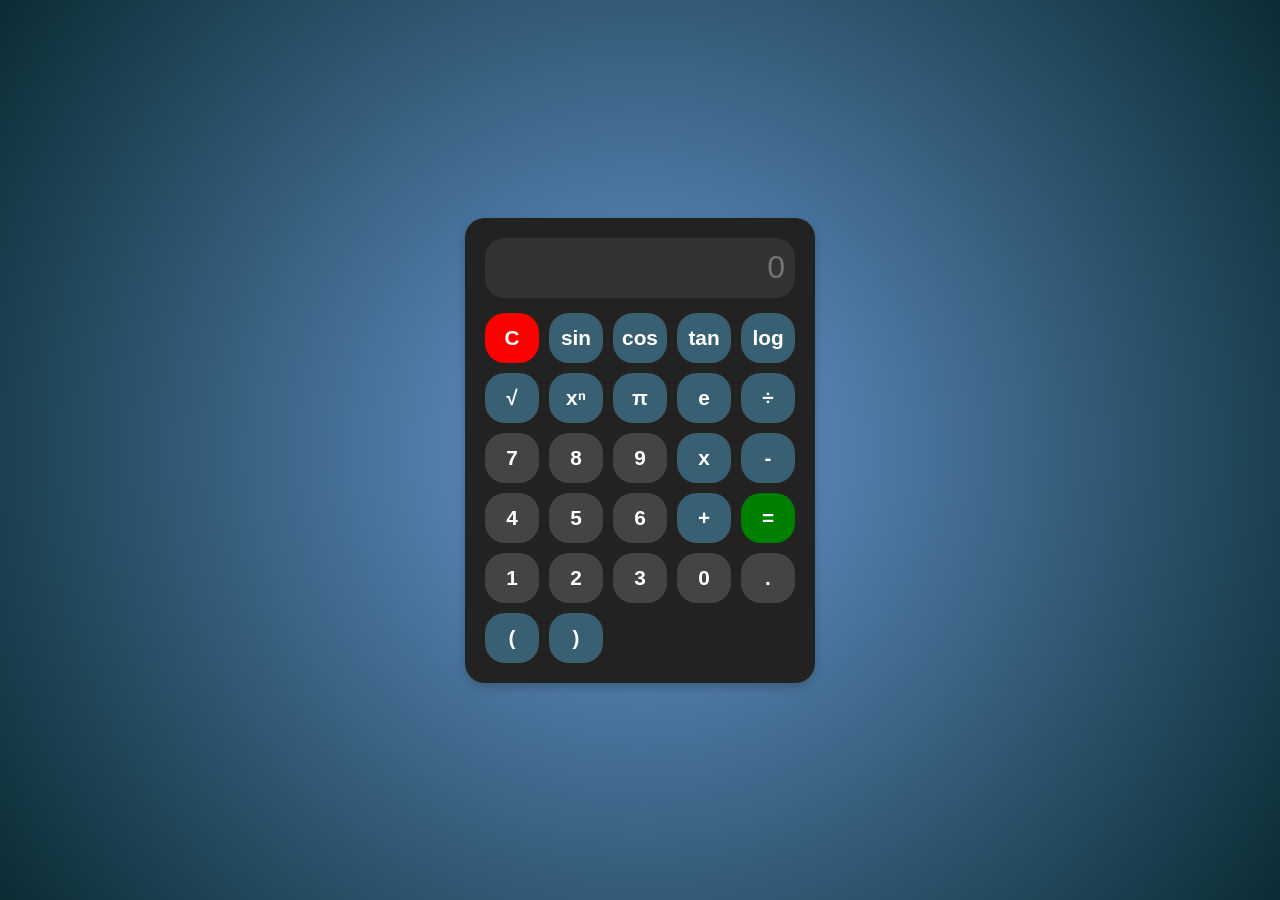
<file: index.html>
<!DOCTYPE html>
<html lang="en">
    <head>
        <meta charset="UTF-8">
        <meta name="viewport" content="width=device-width, initial-scale=1.0">
        <title>Scientific Calculator</title>
        <link rel="stylesheet" href="main.css">
        <script defer src="main.js"></script>
    </head>
    <body>
        <div class="calculator">
            <input type="text" id="display" class="display" disabled
                placeholder="0">
            <div class="buttons">
                <button class="clear" onclick="clearDisplay()">C</button>
                <button class="operator"
                    onclick="appendFunction('Math.sin')">sin</button>
                <button class="operator"
                    onclick="appendFunction('Math.cos')">cos</button>
                <button class="operator"
                    onclick="appendFunction('Math.tan')">tan</button>
                <button class="operator"
                    onclick="appendFunction('Math.log10')">log</button>

                <button class="operator"
                    onclick="appendFunction('Math.sqrt')">√</button>
                <button class="operator" onclick="appendPower()">xⁿ</button>
                <button class="operator"
                    onclick="appendValue('Math.PI')">π</button>
                <button class="operator"
                    onclick="appendValue('Math.E')">e</button>
                <button class="operator"
                    onclick="appendOperator('/')">÷</button>

                <button class="number" onclick="appendValue('7')">7</button>
                <button class="number" onclick="appendValue('8')">8</button>
                <button class="number" onclick="appendValue('9')">9</button>
                <button class="operator"
                    onclick="appendOperator('*')">x</button>
                <button class="operator"
                    onclick="appendOperator('-')">-</button>

                <button class="number" onclick="appendValue('4')">4</button>
                <button class="number" onclick="appendValue('5')">5</button>
                <button class="number" onclick="appendValue('6')">6</button>
                <button class="operator"
                    onclick="appendOperator('+')">+</button>
                <button class="equal" onclick="calculateResult()">=</button>

                <button class="number" onclick="appendValue('1')">1</button>
                <button class="number" onclick="appendValue('2')">2</button>
                <button class="number" onclick="appendValue('3')">3</button>
                <button class="number span-two"
                    onclick="appendValue('0')">0</button>
                <button class="number" onclick="appendDecimal()">.</button>

                <button class="operator"
                    onclick="appendParentheses('(')">(</button>
                <button class="operator"
                    onclick="appendParentheses(')')">)</button>

            </div>
        </div>
    </body>
</html>
</file>
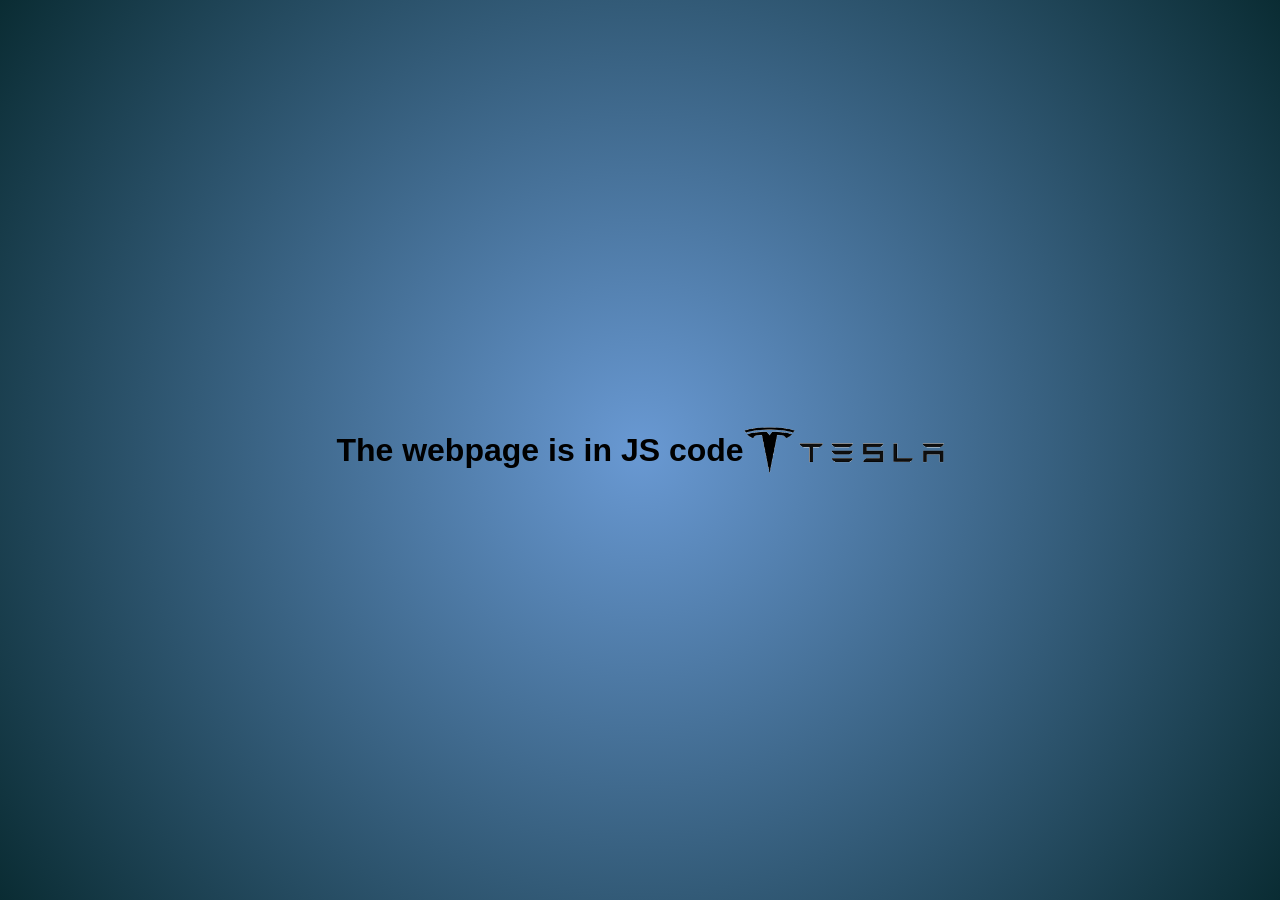
<file: demo.html>
<!DOCTYPE html>
<html lang="en">
    <head>
        <meta charset="UTF-8">
        <meta name="viewport" content="width=device-width, initial-scale=1.0">
        <title>Learning JS</title>
        <style>
        .myclass, .yourclass {
            font-size: 16px;
            border: 2px solid black;
            border-radius: 10%;
            padding: 5px;
            display: inline-block;
            transition: all 0.3s ease-in-out;
        }
        .myclass {
            color: red;
        }
        .yourclass {
            color: blue;
        }
        #image {
            width: 200px;
            cursor: pointer;
            transition: transform 0.3s ease-in-out;
        }
        #image:hover {
            transform: scale(1.1);
        }
    </style>
        <link rel="stylesheet" href="main.css">
    </head>
    <body>

        <h1 id="heading1">The webpage is in JS code</h1>
        <img id="image" src="pngfind.com-tesla-png-245028.png"
            alt="Tesla Car Image">

    </body>
</html>
</file>
<file: main.css>
* {
    margin: 0;
    padding: 0;
    box-sizing: border-box;
    font-family: Arial, sans-serif;
}

body {
    display: flex;
    justify-content: center;
    align-items: center;
    height: 100vh;
    background: radial-gradient(circle, rgba(2,0,36,1) 0%, rgb(105, 153, 211) 0%, rgb(10, 44, 51) 100%);
}

.calculator {
    background: #222;
    padding: 20px;
    border-radius: 20px;
    box-shadow: 0px 4px 10px rgba(0, 0, 0, 0.2);
    width: 350px;
    text-align: center;
}

.display {
    width: 100%;
    height: 60px;
    text-align: right;
    font-size: 2rem;
    padding: 10px;
    border: none;
    outline: none;
    background: #333;
    color: white;
    border-radius:20px;
}

.buttons {
    display: grid;
    grid-template-columns: repeat(5, 1fr);
    gap: 10px;
    margin-top: 15px;
}

button {
    width: 100%;
    height: 50px;
    font-size: 1.3rem;
    font-weight: bold;
    border: none;
    border-radius: 20px;
    cursor: pointer;
    transition: 0.2s;
}

button:active {
    transform: scale(0.95);
}

.operator {
    background: rgb(57, 96, 114);
    color: white;
}

.operator:hover {
    background: rgb(31, 53, 62)
}

.equal {
    background: green;
    color: white;
}

.equal:hover {
    background: darkgreen;
}

.clear {
    background: red;
    color: white;
}

.clear:hover {
    background: darkred;
}

.number {
    background: #444;
    color: white;
}

.number:hover {
    background: #666;
}
</file>
